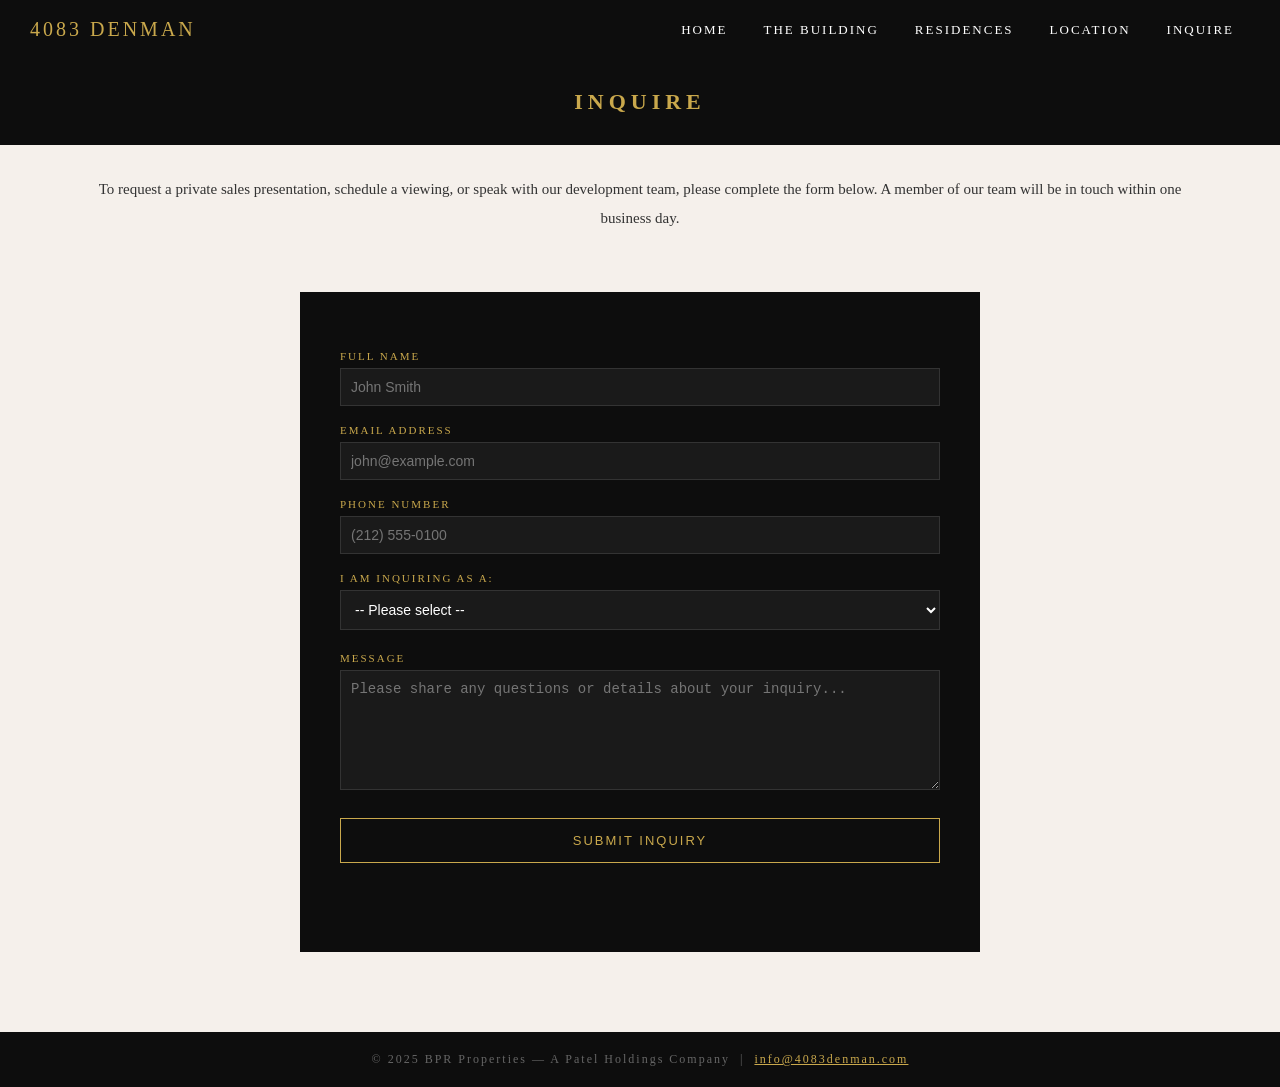
<file: inquire.html>
<!DOCTYPE html>
<html lang="en">
<head>
    <meta charset="UTF-8">
    <meta name="viewport" content="width=device-width, initial-scale=1.0">
    <title>Forty Eighty Three Denman - Inquire</title>

    <!-- Linked to external CSS file -->
    <link rel="stylesheet" href="style.css">
</head>

<body>

<!-- Navigation Bar -->
<div class="navbar">
    <span class="logo">4083 Denman</span>
    <div>
        <a href="index.html" title="Home">Home</a>
        <a href="building.html" title="The Building">The Building</a>
        <a href="residences.html" title="Residences">Residences</a>
        <a href="location.html" title="Location">Location</a>
        <a href="inquire.html" title="Inquire">Inquire</a>
    </div>
</div>

<!-- Page Title Banner -->
<div class="page-title">
    <h2>Inquire</h2>
</div>

<!-- Intro -->
<div class="intro-block" style="margin-top:30px;">
    <p>
        To request a private sales presentation, schedule a viewing, or speak with our development team,
        please complete the form below. A member of our team will be in touch within one business day.
    </p>
</div>

<!-- Main Content -->
<div class="container">

    <!-- Inquiry Form -->
    <div class="form-wrap">

        <label for="fname">Full Name</label>
        <input type="text" id="fname" placeholder="John Smith">

        <label for="femail">Email Address</label>
        <input type="text" id="femail" placeholder="john@example.com">

        <label for="fphone">Phone Number</label>
        <input type="text" id="fphone" placeholder="(212) 555-0100">

        <label for="finterest">I am inquiring as a:</label>
        <select id="finterest" style="width:100%; padding:10px; font-size:14px; background-color:#1a1a1a; border:1px solid #333; color:#fff; box-sizing:border-box; margin-bottom:4px;">
            <option value="">-- Please select --</option>
            <option value="buyer">Prospective Buyer</option>
            <option value="investor">Investor</option>
            <option value="broker">Broker / Agent</option>
            <option value="press">Press / Media</option>
        </select>

        <label for="fmessage">Message</label>
        <textarea id="fmessage" placeholder="Please share any questions or details about your inquiry..."></textarea>

        <button onclick="submitForm()">Submit Inquiry</button>

        <!-- Dynamic success/error message -->
        <p id="formMsg"></p>

    </div>

</div>

<!-- Footer -->
<div class="footer">
    &copy; 2025 BPR Properties &mdash; A Patel Holdings Company &nbsp;|&nbsp;
    <a href="mailto:info@4083denman.com" style="color:#c9a84c;">info@4083denman.com</a>
</div>

<!-- JavaScript -->
<script type="text/javascript">

    // Required field names used in validation error messages
    var fieldLabels = ["Full Name", "Email Address", "Phone Number", "Inquiry Type", "Message"];

    // Validate and submit the inquiry form
    function submitForm() 
    {
        var name     = document.getElementById("fname").value;
        var email    = document.getElementById("femail").value;
        var phone    = document.getElementById("fphone").value;
        var interest = document.getElementById("finterest").value;
        var message  = document.getElementById("fmessage").value;
        var output   = document.getElementById("formMsg");

        // Check each required field - if empty, show specific error
        if (name === "") 
        {
            output.style.color = "#ff6b6b";
            output.innerHTML = "Please enter your full name.";
        } 
        else if (email === "") 
        {
            output.style.color = "#ff6b6b";
            output.innerHTML = "Please enter your email address.";
        } 
        else if (email.indexOf("@") === -1 || email.indexOf(".") === -1) 
        {
            // Basic email format validation
            output.style.color = "#ff6b6b";
            output.innerHTML = "Please enter a valid email address.";
        }
        else if (phone === "") 
        {
            output.style.color = "#ff6b6b";
            output.innerHTML = "Please enter your phone number.";
        } 
        else if (interest === "") 
        {
            output.style.color = "#ff6b6b";
            output.innerHTML = "Please select how you are inquiring.";
        } 
        else if (message === "") 
        {
            output.style.color = "#ff6b6b";
            output.innerHTML = "Please include a message with your inquiry.";
        } 
        else 
        {
            // All fields valid - show confirmation
            output.style.color = "#c9a84c";
            output.innerHTML = "Thank you, " + name + ". Your inquiry has been received. A member of our team will contact you shortly.";
        }
    }

</script>

</body>
</html>
</file>
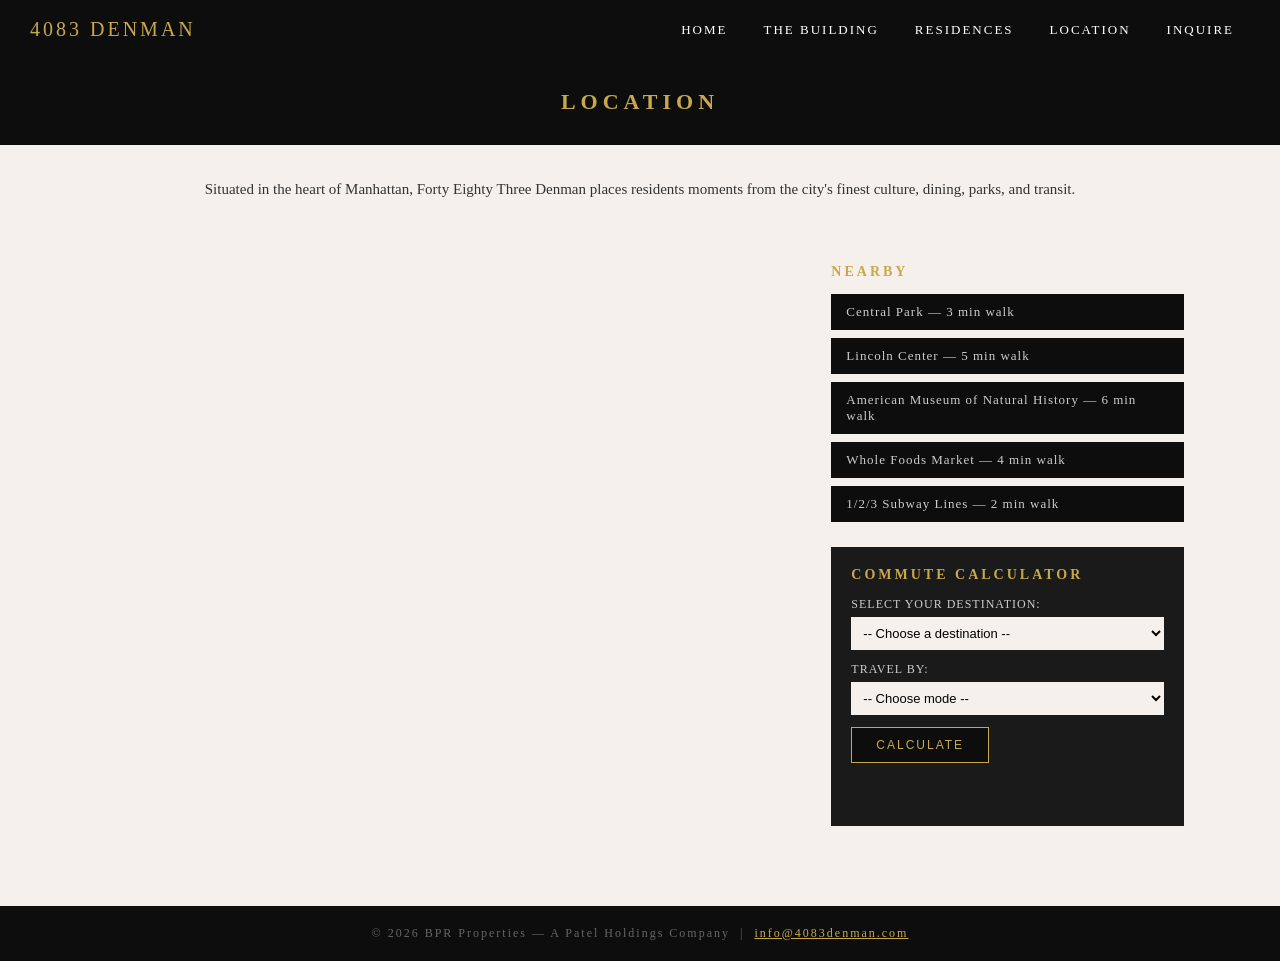
<file: location.html>
<!DOCTYPE html>
<html lang="en">
<head>
    <meta charset="UTF-8">
    <meta name="viewport" content="width=device-width, initial-scale=1.0">
    <title>Forty Eighty Three Denman - Location</title>

    <!-- Linked to external CSS file -->
    <link rel="stylesheet" href="style.css">
</head>

<body>

<!-- Navigation Bar -->
<div class="navbar">
    <span class="logo">4083 Denman</span>
    <div>
        <a href="index.html" title="Home">Home</a>
        <a href="building.html" title="The Building">The Building</a>
        <a href="residences.html" title="Residences">Residences</a>
        <a href="location.html" title="Location">Location</a>
        <a href="inquire.html" title="Inquire">Inquire</a>
    </div>
</div>

<!-- Page Title Banner -->
<div class="page-title">
    <h2>Location</h2>
</div>

<!-- Intro -->
<div class="intro-block" style="margin-top:30px;">
    <p>
        Situated in the heart of Manhattan, Forty Eighty Three Denman places residents moments
        from the city's finest culture, dining, parks, and transit.
    </p>
</div>

<!-- Main Content -->
<div class="container">

    <div class="location-grid">

        <!-- Left: Google Maps Embed -->
        <div class="map-embed">
            <!-- Google Maps embed centered on UWS, NYC -->
            <iframe 
                src="https://www.google.com/maps/embed?pb=!1m18!1m12!1m3!1d6041.156!2d-73.9857!3d40.7831!2m3!1f0!2f0!3f0!3m2!1i1024!2i768!4f13.1!3m3!1m2!1s0x89c258f4b00f7a09%3A0x2a414e4a80cfbff0!2sUpper%20West%20Side%2C%20New%20York%2C%20NY!5e0!3m2!1sen!2sus!4v1700000000000"
                allowfullscreen="" 
                loading="lazy" 
                referrerpolicy="no-referrer-when-downgrade"
                title="Map of 4083 Denman neighborhood">
            </iframe>
        </div>

        <!-- Right: Neighborhood Spots + Commute Calculator -->
        <div class="location-sidebar">

            <!-- Neighborhood Highlights -->
            <h3>Nearby</h3>
            <div class="neighborhood-spot">Central Park &mdash; 3 min walk</div>
            <div class="neighborhood-spot">Lincoln Center &mdash; 5 min walk</div>
            <div class="neighborhood-spot">American Museum of Natural History &mdash; 6 min walk</div>
            <div class="neighborhood-spot">Whole Foods Market &mdash; 4 min walk</div>
            <div class="neighborhood-spot">1/2/3 Subway Lines &mdash; 2 min walk</div>

            <!-- Commute Time Calculator -->
            <!-- User selects destination, JS returns estimated commute info -->
            <div class="commute-calc">
                <h3>Commute Calculator</h3>

                <label for="destination">Select Your Destination:</label>
                <select id="destination">
                    <option value="">-- Choose a destination --</option>
                    <option value="midtown">Midtown (Times Square / 42nd St)</option>
                    <option value="downtown">Downtown / Financial District</option>
                    <option value="hudson">Hudson Yards</option>
                    <option value="brooklyn">Brooklyn (Atlantic Terminal)</option>
                    <option value="jfk">JFK Airport</option>
                    <option value="newark">Newark Airport (EWR)</option>
                </select>

                <label for="travelMode">Travel By:</label>
                <select id="travelMode">
                    <option value="">-- Choose mode --</option>
                    <option value="subway">Subway</option>
                    <option value="taxi">Taxi / Rideshare</option>
                    <option value="walk">Walking</option>
                </select>

                <button onclick="calculateCommute()">Calculate</button>

                <!-- Dynamic output -->
                <p id="commuteResult"></p>
            </div>

        </div>
    </div>
</div>

<!-- Footer -->
<div class="footer">
    &copy; 2026 BPR Properties &mdash; A Patel Holdings Company &nbsp;|&nbsp;
    <a href="mailto:info@4083denman.com" style="color:#c9a84c;">info@4083denman.com</a>
</div>

<!-- JavaScript -->
<script type="text/javascript">

    // Commute time data stored in arrays indexed by destination
    var commuteTimes = {
        midtown:  { subway: "18 min", taxi: "12 min", walk: "45 min" },
        downtown: { subway: "30 min", taxi: "22 min", walk: "N/A"    },
        hudson:   { subway: "22 min", taxi: "14 min", walk: "55 min" },
        brooklyn: { subway: "40 min", taxi: "30 min", walk: "N/A"    },
        jfk:      { subway: "65 min", taxi: "40 min", walk: "N/A"    },
        newark:   { subway: "55 min", taxi: "35 min", walk: "N/A"    }
    };

    // Friendly destination names for output display
    var destinationNames = {
        midtown:  "Midtown (Times Square)",
        downtown: "Downtown / Financial District",
        hudson:   "Hudson Yards",
        brooklyn: "Brooklyn (Atlantic Terminal)",
        jfk:      "JFK Airport",
        newark:   "Newark Airport"
    };

    // Calculate commute based on two user selections
    function calculateCommute() 
    {
        var dest = document.getElementById("destination").value;
        var mode = document.getElementById("travelMode").value;
        var output = document.getElementById("commuteResult");

        // Form validation: both fields must be filled
        if (dest === "" || mode === "") 
        {
            output.style.color = "#ff6b6b";
            output.innerHTML = "Please select both a destination and travel mode.";
        } 
        else 
        {
            var time = commuteTimes[dest][mode];
            var destName = destinationNames[dest];

            // Conditional: handle walking distances that are too long
            if (time === "N/A") 
            {
                output.style.color = "#c9a84c";
                output.innerHTML = "Walking to " + destName + " is not a practical option.";
            } 
            else 
            {
                output.style.color = "#c9a84c";
                output.innerHTML = "Estimated commute to " + destName + ": <strong>" + time + "</strong>";
            }
        }
    }

</script>

</body>
</html>
</file>
<file: style.css>
/* =====================
   Global Styles
   ===================== */
body {
    background-color: #f5f0eb;
    font-family: Georgia, serif;
    color: #1a1a1a;
    margin: 0;
    padding: 0;
}

/* =====================
   Navigation Bar
   ===================== */
.navbar {
    background-color: #0d0d0d;
    overflow: hidden;
    padding: 0 30px;
    display: flex;
    align-items: center;
    justify-content: space-between;
}

.navbar .logo {
    color: #c9a84c;
    font-size: 20px;
    letter-spacing: 3px;
    padding: 18px 0;
    text-transform: uppercase;
}

.navbar a {
    color: #ffffff;
    text-decoration: none;
    padding: 18px 16px;
    display: inline-block;
    font-size: 13px;
    letter-spacing: 2px;
    text-transform: uppercase;
}

.navbar a:hover {
    color: #c9a84c;
}

/* =====================
   Hero Section
   ===================== */
.hero {
    background-color: #1a1a1a;
    background-image: url('hero.jpg');
    background-size: cover;
    background-position: center;
    height: 520px;
    display: flex;
    align-items: center;
    justify-content: center;
    text-align: center;
}

.hero-text {
    background-color: rgba(0, 0, 0, 0.60);
    padding: 40px 60px;
}

.hero-text h1 {
    color: #c9a84c;
    font-size: 42px;
    letter-spacing: 6px;
    text-transform: uppercase;
    margin: 0 0 10px 0;
}

.hero-text p {
    color: #ffffff;
    font-size: 16px;
    letter-spacing: 3px;
    text-transform: uppercase;
    margin: 0;
}

/* =====================
   Page Title Banner
   ===================== */
.page-title {
    background-color: #0d0d0d;
    text-align: center;
    padding: 30px;
}

.page-title h2 {
    color: #c9a84c;
    letter-spacing: 5px;
    text-transform: uppercase;
    margin: 0;
    font-size: 22px;
}

/* =====================
   Main Content Container
   ===================== */
.container {
    width: 85%;
    margin: 40px auto;
    padding: 20px;
}

/* =====================
   Callout Boxes (Homepage)
   ===================== */
.callout-row {
    display: flex;
    gap: 20px;
    margin: 40px auto;
    width: 85%;
    justify-content: center;
}

.callout-box {
    background-color: #0d0d0d;
    color: #ffffff;
    flex: 1;
    padding: 30px 20px;
    text-align: center;
}

.callout-box h3 {
    color: #c9a84c;
    font-size: 32px;
    margin: 0 0 8px 0;
    letter-spacing: 2px;
}

.callout-box p {
    font-size: 13px;
    letter-spacing: 2px;
    text-transform: uppercase;
    margin: 0;
    color: #cccccc;
}

/* =====================
   Intro Text Block
   ===================== */
.intro-block {
    width: 85%;
    margin: 0 auto 40px auto;
    text-align: center;
    line-height: 1.9;
    font-size: 15px;
    color: #333333;
}

/* =====================
   Two Column Layout (Building Page)
   ===================== */
.two-col {
    display: flex;
    gap: 30px;
    align-items: flex-start;
}

.two-col .col-img {
    flex: 1;
}

.two-col .col-img img {
    width: 100%;
    display: block;
}

.two-col .col-text {
    flex: 1;
    padding: 10px 0;
}

.two-col .col-text h3 {
    color: #c9a84c;
    letter-spacing: 3px;
    text-transform: uppercase;
    margin-top: 0;
}

/* =====================
   Dropdown Filter (Building Page)
   ===================== */
.filter-row {
    margin: 30px 0 20px 0;
    text-align: center;
}

.filter-row label {
    font-size: 13px;
    letter-spacing: 2px;
    text-transform: uppercase;
    margin-right: 10px;
}

.filter-row select {
    padding: 8px 16px;
    font-size: 13px;
    border: 1px solid #0d0d0d;
    background-color: #ffffff;
    letter-spacing: 1px;
}

/* =====================
   Amenities List Output
   ===================== */
#amenitiesOutput {
    margin-top: 15px;
    line-height: 2.0;
    font-size: 14px;
}

/* =====================
   Residence Grid
   ===================== */
#residencesGrid {
    display: flex;
    flex-wrap: wrap;
    gap: 25px;
    justify-content: center;
    margin-top: 30px;
}

.unit-card {
    background-color: #0d0d0d;
    color: #ffffff;
    width: 260px;
    text-align: center;
    padding-bottom: 20px;
}

.unit-card img {
    width: 100%;
    height: 170px;
    object-fit: cover;
    display: block;
}

.unit-card h3 {
    color: #c9a84c;
    letter-spacing: 2px;
    text-transform: uppercase;
    margin: 15px 0 5px 0;
    font-size: 15px;
}

.unit-card p {
    font-size: 12px;
    color: #cccccc;
    letter-spacing: 1px;
    margin: 3px 0;
}

/* =====================
   Location Page
   ===================== */
.location-grid {
    display: flex;
    gap: 30px;
    align-items: flex-start;
}

.map-embed {
    flex: 2;
}

.map-embed iframe {
    width: 100%;
    height: 400px;
    border: none;
    display: block;
}

.location-sidebar {
    flex: 1;
}

.location-sidebar h3 {
    color: #c9a84c;
    letter-spacing: 3px;
    text-transform: uppercase;
    font-size: 14px;
    margin-top: 0;
}

.neighborhood-spot {
    background-color: #0d0d0d;
    color: #cccccc;
    padding: 10px 15px;
    margin-bottom: 8px;
    font-size: 13px;
    letter-spacing: 1px;
}

/* =====================
   Commute Calculator
   ===================== */
.commute-calc {
    margin-top: 25px;
    background-color: #1a1a1a;
    padding: 20px;
}

.commute-calc h3 {
    color: #c9a84c;
    letter-spacing: 3px;
    text-transform: uppercase;
    font-size: 14px;
    margin-top: 0;
}

.commute-calc label {
    color: #cccccc;
    font-size: 12px;
    letter-spacing: 1px;
    text-transform: uppercase;
    display: block;
    margin-bottom: 5px;
}

.commute-calc select {
    width: 100%;
    padding: 8px;
    font-size: 13px;
    margin-bottom: 12px;
    background-color: #f5f0eb;
    border: none;
}

#commuteResult {
    color: #c9a84c;
    font-size: 13px;
    letter-spacing: 1px;
    margin-top: 10px;
    min-height: 20px;
}

/* =====================
   Buttons (Global)
   ===================== */
button {
    background-color: #0d0d0d;
    color: #c9a84c;
    border: 1px solid #c9a84c;
    padding: 10px 24px;
    font-size: 12px;
    letter-spacing: 2px;
    text-transform: uppercase;
    cursor: pointer;
}

button:hover {
    background-color: #c9a84c;
    color: #0d0d0d;
}

/* =====================
   Inquiry Form
   ===================== */
.form-wrap {
    max-width: 600px;
    margin: 0 auto;
    background-color: #0d0d0d;
    padding: 40px;
}

.form-wrap label {
    display: block;
    color: #c9a84c;
    font-size: 11px;
    letter-spacing: 2px;
    text-transform: uppercase;
    margin-bottom: 6px;
    margin-top: 18px;
}

.form-wrap input,
.form-wrap textarea {
    width: 100%;
    padding: 10px;
    font-size: 14px;
    background-color: #1a1a1a;
    border: 1px solid #333333;
    color: #ffffff;
    box-sizing: border-box;
}

.form-wrap textarea {
    height: 120px;
    resize: vertical;
}

.form-wrap button {
    margin-top: 24px;
    width: 100%;
    padding: 14px;
    font-size: 13px;
}

#formMsg {
    margin-top: 16px;
    font-size: 13px;
    letter-spacing: 1px;
    text-align: center;
    min-height: 20px;
    color: #c9a84c;
}

/* =====================
   Footer
   ===================== */
.footer {
    background-color: #0d0d0d;
    text-align: center;
    padding: 20px;
    color: #666666;
    font-size: 12px;
    letter-spacing: 2px;
    margin-top: 60px;
}

/* =====================
   Stat Counter (Homepage Extra)
   ===================== */
.stat-counter-row {
    text-align: center;
    margin: 10px 0 30px 0;
}

#counterOutput {
    font-size: 13px;
    letter-spacing: 1px;
    color: #555555;
    min-height: 20px;
    margin-top: 12px;
}

/* =====================
   Responsive - Mobile
   ===================== */
@media only screen and (max-width: 700px) {

    .navbar {
        flex-direction: column;
        padding: 10px;
    }

    .callout-row {
        flex-direction: column;
        width: 90%;
    }

    .two-col {
        flex-direction: column;
    }

    .location-grid {
        flex-direction: column;
    }

    .container {
        width: 92%;
    }

}
</file>
